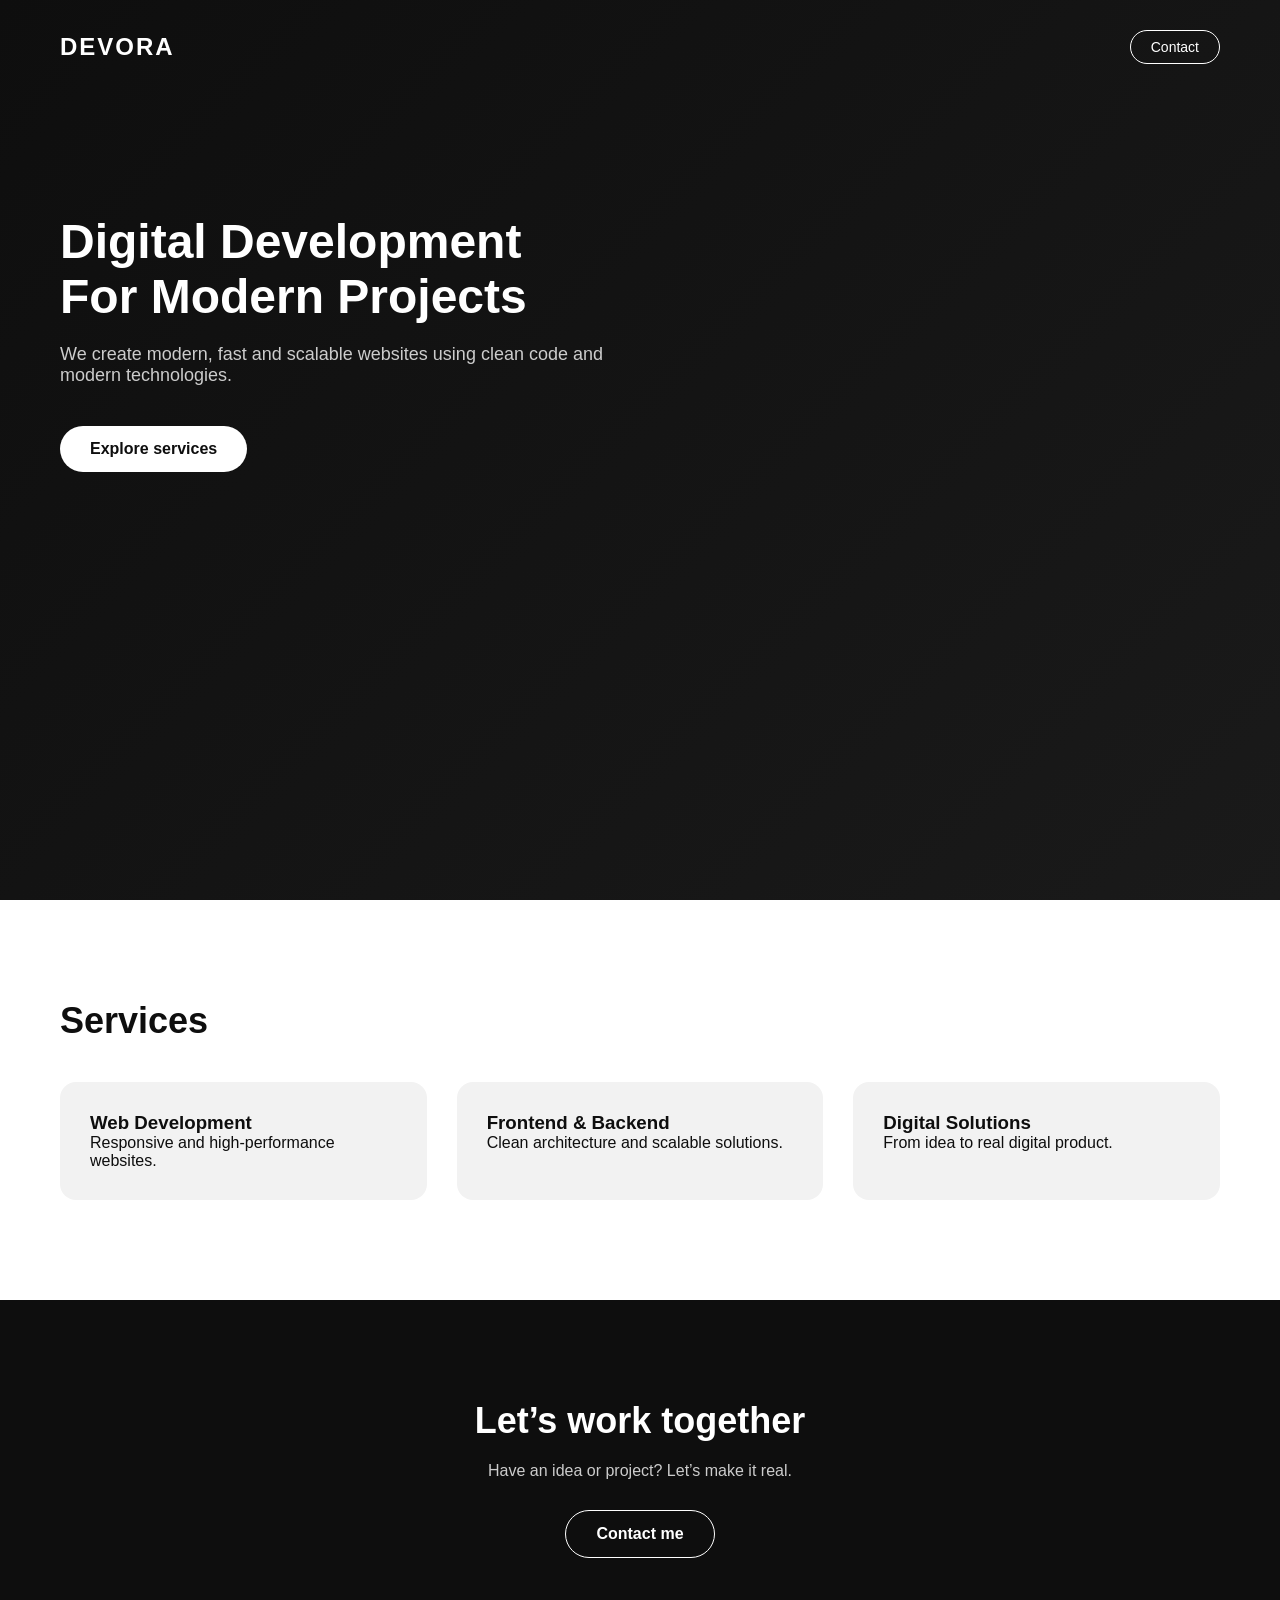
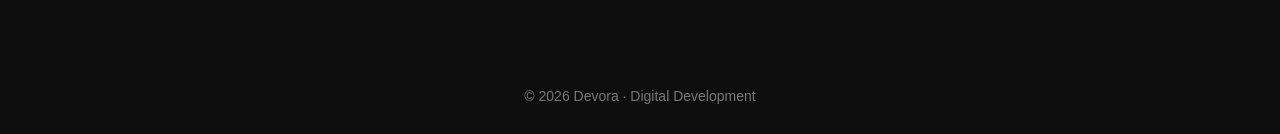
<file: index.html>
<!DOCTYPE html>
<html lang="en">
<head>
  <meta charset="UTF-8">
  <meta name="viewport" content="width=device-width, initial-scale=1.0">
  <title>Devora | Digital Development</title>
  <link rel="stylesheet" href="style.css">
</head>
<body>

  <header class="hero">
    <nav class="navbar">
      <div class="logo">DEVORA</div>
      <a href="#contact" class="nav-btn">Contact</a>
    </nav>

    <div class="hero-content">
      <h1>Digital Development<br>For Modern Projects</h1>
      <p>
        We create modern, fast and scalable websites
        using clean code and modern technologies.
      </p>
      <a href="#services" class="btn">Explore services</a>
    </div>
  </header>

  <section class="services" id="services">
    <h2>Services</h2>
    <div class="service-grid">
      <div class="service-card">
        <h3>Web Development</h3>
        <p>Responsive and high-performance websites.</p>
      </div>
      <div class="service-card">
        <h3>Frontend & Backend</h3>
        <p>Clean architecture and scalable solutions.</p>
      </div>
      <div class="service-card">
        <h3>Digital Solutions</h3>
        <p>From idea to real digital product.</p>
      </div>
    </div>
  </section>

  <section class="contact" id="contact">
    <h2>Let’s work together</h2>
    <p>Have an idea or project? Let’s make it real.</p>
    <a href="mailto:hello@devora.dev" class="btn secondary">
      Contact me
    </a>
  </section>

  <footer>
    <p>© 2026 Devora · Digital Development</p>
  </footer>

</body>
</html>
</file>
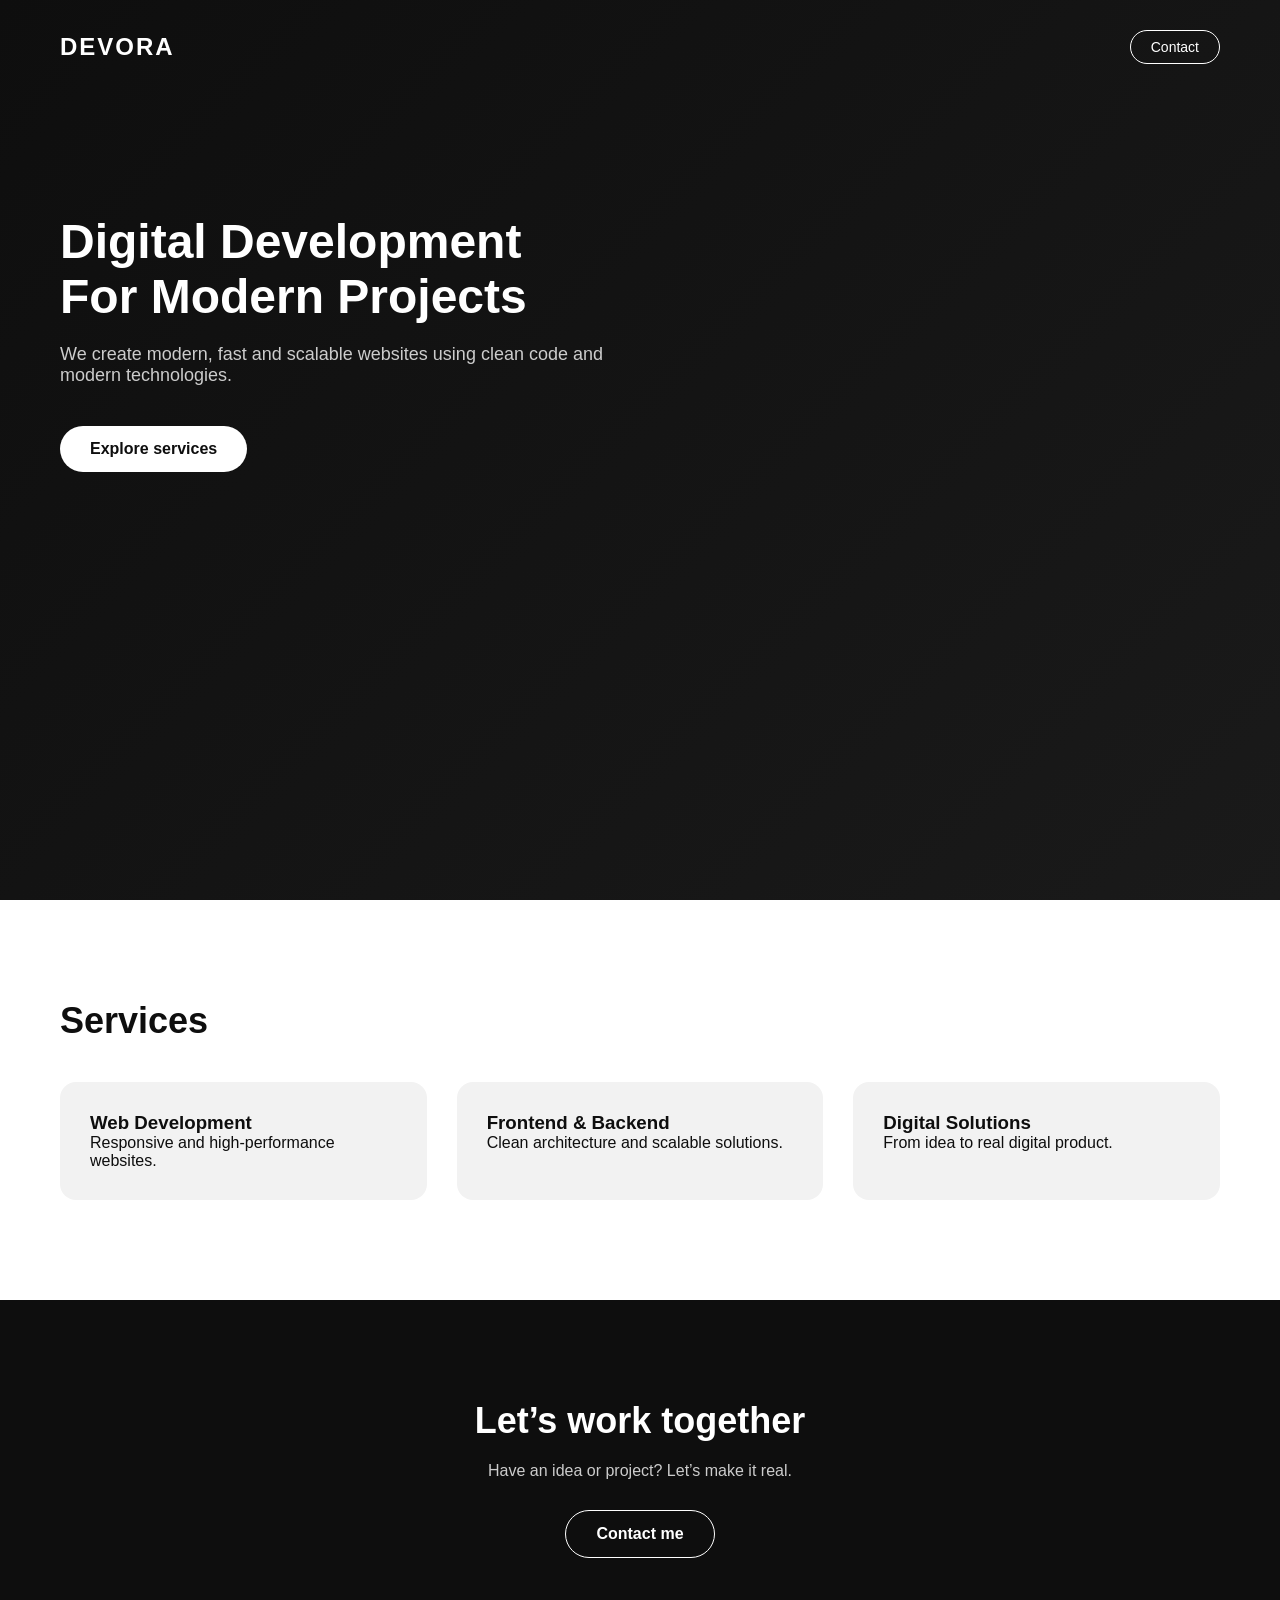
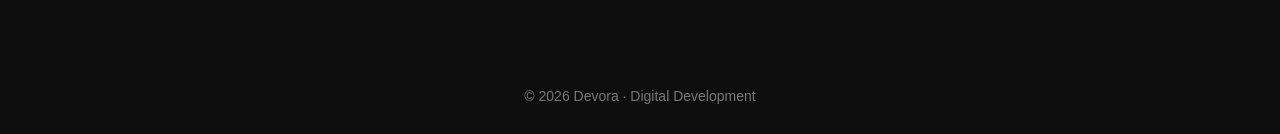
<file: devora/devora.html>
<!DOCTYPE html>
<html lang="en">
<head>
  <meta charset="UTF-8">
  <meta name="viewport" content="width=device-width, initial-scale=1.0">
  <title>Devora | Digital Development</title>
  <link rel="stylesheet" href="styles.css">
</head>
<body>

  <header class="hero">
    <nav class="navbar">
      <div class="logo">DEVORA</div>
      <a href="#contact" class="nav-btn">Contact</a>
    </nav>

    <div class="hero-content">
      <h1>Digital Development<br>For Modern Projects</h1>
      <p>
        We create modern, fast and scalable websites
        using clean code and modern technologies.
      </p>
      <a href="#services" class="btn">Explore services</a>
    </div>
  </header>

  <section class="services" id="services">
    <h2>Services</h2>
    <div class="service-grid">
      <div class="service-card">
        <h3>Web Development</h3>
        <p>Responsive and high-performance websites.</p>
      </div>
      <div class="service-card">
        <h3>Frontend & Backend</h3>
        <p>Clean architecture and scalable solutions.</p>
      </div>
      <div class="service-card">
        <h3>Digital Solutions</h3>
        <p>From idea to real digital product.</p>
      </div>
    </div>
  </section>

  <section class="contact" id="contact">
    <h2>Let’s work together</h2>
    <p>Have an idea or project? Let’s make it real.</p>
    <a href="mailto:hello@devora.dev" class="btn secondary">
      Contact me
    </a>
  </section>

  <footer>
    <p>© 2026 Devora · Digital Development</p>
  </footer>

</body>
</html>
</file>
<file: style.css>
* {
  margin: 0;
  padding: 0;
  box-sizing: border-box;
  font-family: Arial, Helvetica, sans-serif;
}

body {
  background-color: #0e0e0e;
  color: #ffffff;
}

/* HERO */
.hero {
  min-height: 100vh;
  background: linear-gradient(135deg, #0e0e0e, #1a1a1a);
}

.navbar {
  display: flex;
  justify-content: space-between;
  align-items: center;
  padding: 30px 60px;
}

.logo {
  font-size: 24px;
  font-weight: bold;
  letter-spacing: 2px;
}

.nav-btn {
  color: #fff;
  text-decoration: none;
  border: 1px solid #fff;
  padding: 8px 20px;
  border-radius: 20px;
  font-size: 14px;
}

.hero-content {
  max-width: 700px;
  padding: 120px 60px;
}

.hero-content h1 {
  font-size: 48px;
  margin-bottom: 20px;
}

.hero-content p {
  font-size: 18px;
  color: #cccccc;
  margin-bottom: 40px;
}

.btn {
  display: inline-block;
  background: #ffffff;
  color: #0e0e0e;
  padding: 14px 30px;
  border-radius: 30px;
  text-decoration: none;
  font-weight: bold;
}

/* SERVICES */
.services {
  background: #ffffff;
  color: #0e0e0e;
  padding: 100px 60px;
}

.services h2 {
  font-size: 36px;
  margin-bottom: 40px;
}

.service-grid {
  display: grid;
  grid-template-columns: repeat(auto-fit, minmax(220px, 1fr));
  gap: 30px;
}

.service-card {
  background: #f2f2f2;
  padding: 30px;
  border-radius: 16px;
}

/* CONTACT */
.contact {
  padding: 100px 60px;
  text-align: center;
}

.contact h2 {
  font-size: 36px;
  margin-bottom: 20px;
}

.contact p {
  color: #cccccc;
  margin-bottom: 30px;
}

.btn.secondary {
  background: transparent;
  color: #ffffff;
  border: 1px solid #ffffff;
}

/* FOOTER */
footer {
  text-align: center;
  padding: 30px;
  font-size: 14px;
  color: #777777;
}
</file>
<file: devora/styles.css>
* {
  margin: 0;
  padding: 0;
  box-sizing: border-box;
  font-family: Arial, Helvetica, sans-serif;
}

body {
  background-color: #0e0e0e;
  color: #ffffff;
}

/* HERO */
.hero {
  min-height: 100vh;
  background: linear-gradient(135deg, #0e0e0e, #1a1a1a);
}

.navbar {
  display: flex;
  justify-content: space-between;
  align-items: center;
  padding: 30px 60px;
}

.logo {
  font-size: 24px;
  font-weight: bold;
  letter-spacing: 2px;
}

.nav-btn {
  color: #fff;
  text-decoration: none;
  border: 1px solid #fff;
  padding: 8px 20px;
  border-radius: 20px;
  font-size: 14px;
}

.hero-content {
  max-width: 700px;
  padding: 120px 60px;
}

.hero-content h1 {
  font-size: 48px;
  margin-bottom: 20px;
}

.hero-content p {
  font-size: 18px;
  color: #cccccc;
  margin-bottom: 40px;
}

.btn {
  display: inline-block;
  background: #ffffff;
  color: #0e0e0e;
  padding: 14px 30px;
  border-radius: 30px;
  text-decoration: none;
  font-weight: bold;
}

/* SERVICES */
.services {
  background: #ffffff;
  color: #0e0e0e;
  padding: 100px 60px;
}

.services h2 {
  font-size: 36px;
  margin-bottom: 40px;
}

.service-grid {
  display: grid;
  grid-template-columns: repeat(auto-fit, minmax(220px, 1fr));
  gap: 30px;
}

.service-card {
  background: #f2f2f2;
  padding: 30px;
  border-radius: 16px;
}

/* CONTACT */
.contact {
  padding: 100px 60px;
  text-align: center;
}

.contact h2 {
  font-size: 36px;
  margin-bottom: 20px;
}

.contact p {
  color: #cccccc;
  margin-bottom: 30px;
}

.btn.secondary {
  background: transparent;
  color: #ffffff;
  border: 1px solid #ffffff;
}

/* FOOTER */
footer {
  text-align: center;
  padding: 30px;
  font-size: 14px;
  color: #777777;
}
</file>
